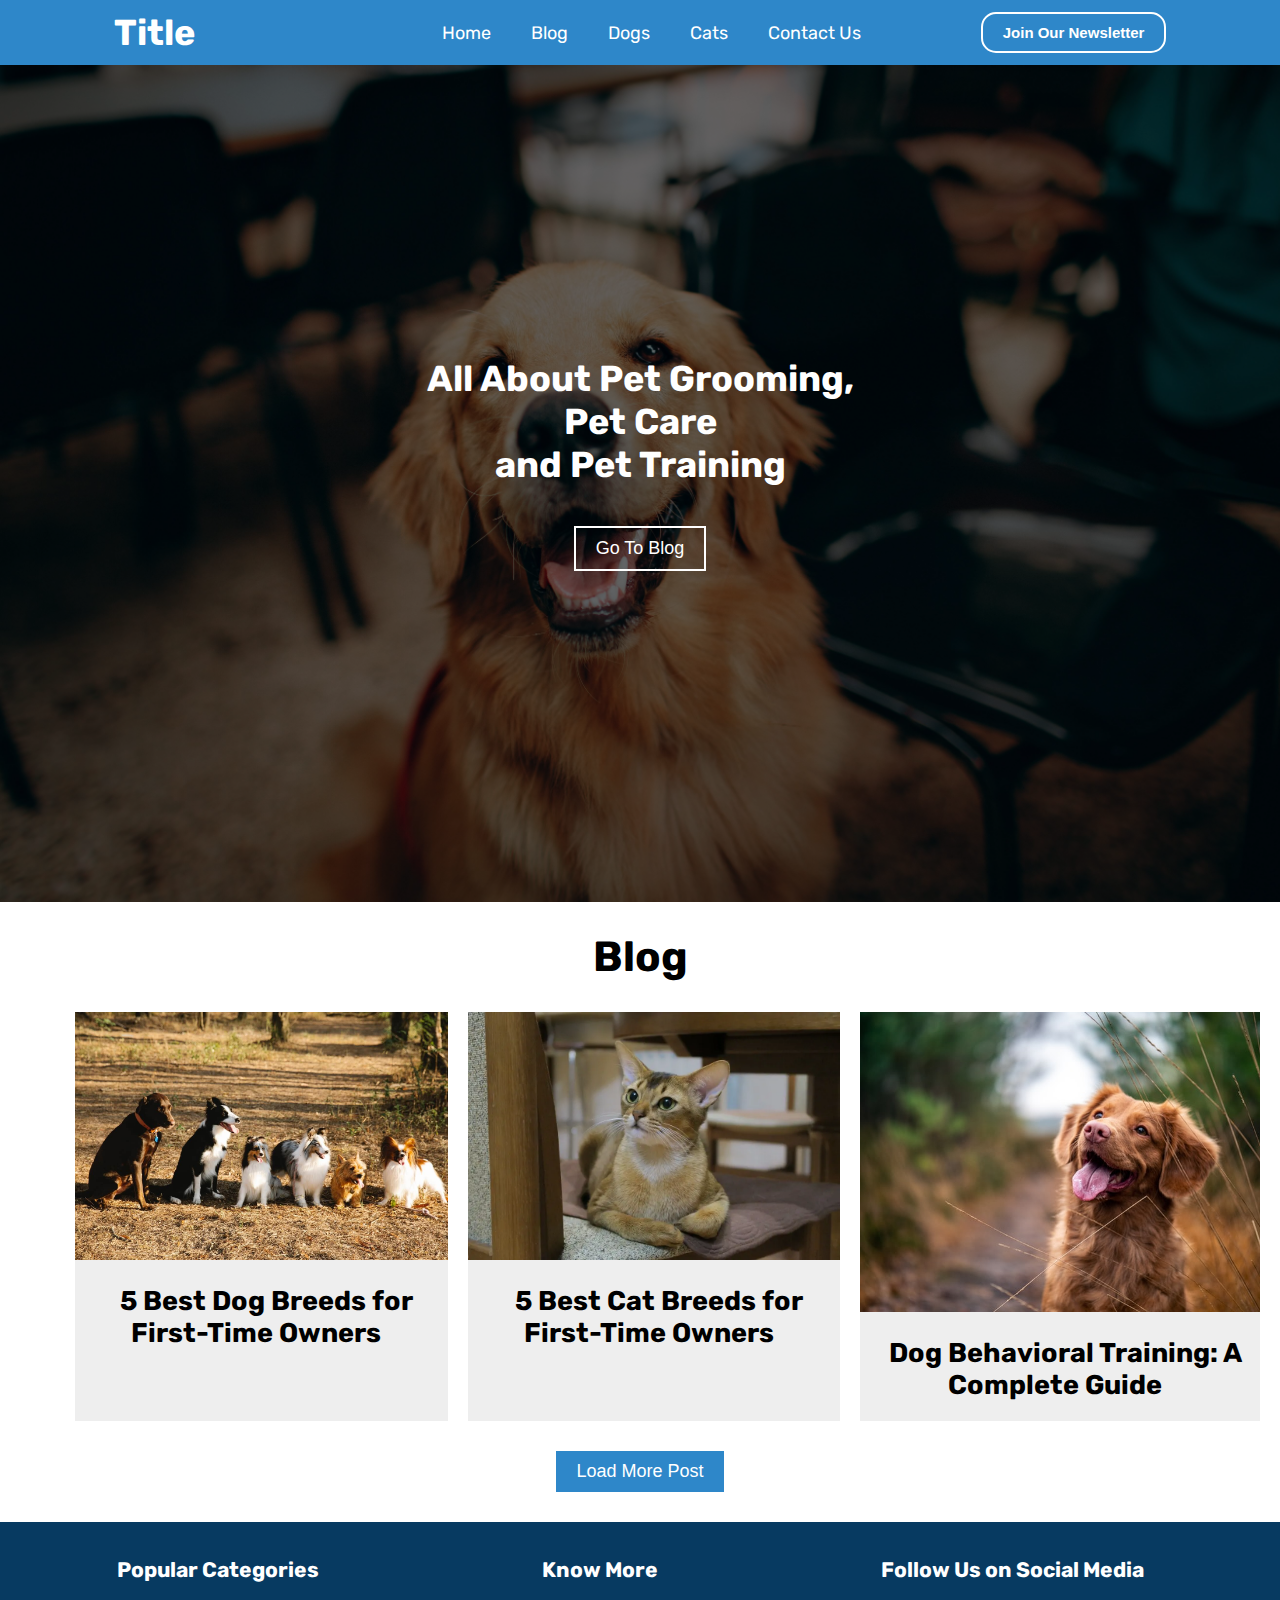
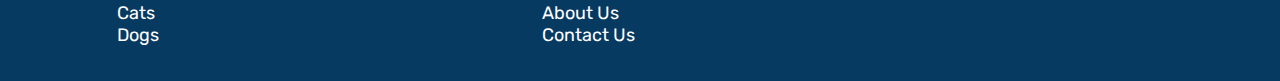
<file: index.html>
<!DOCTYPE html>
<html lang="en">
  <head>
    <meta charset="UTF-8" />
    <meta http-equiv="X-UA-Compatible" content="IE=edge" />
    <meta name="viewport" content="width=device-width, initial-scale=1.0" />
    <title>Pet Blog</title>

    <link rel="preconnect" href="https://fonts.googleapis.com" />
    <link rel="preconnect" href="https://fonts.gstatic.com" crossorigin />
    <link
      href="https://fonts.googleapis.com/css2?family=Rubik:wght@400;500;600;700&display=swap"
      rel="stylesheet"
    />

    <link
      rel="stylesheet"
      href="https://cdnjs.cloudflare.com/ajax/libs/font-awesome/6.0.0-beta2/css/all.min.css"
      integrity="sha512-YWzhKL2whUzgiheMoBFwW8CKV4qpHQAEuvilg9FAn5VJUDwKZZxkJNuGM4XkWuk94WCrrwslk8yWNGmY1EduTA=="
      crossorigin="anonymous"
      referrerpolicy="no-referrer"
    />
    <link rel="stylesheet" href="style.css" />
  </head>
  <body>
    <header id="header">
      <div class="logo">
        <h1><a href="./index.html"> Title</a></h1>

      </div>
      <nav>
        <ul class="nav-links">
          <li><a href="./index.html">Home</a></li>
          <li><a href="./blog.html">Blog</a></li>
          <li><a href="./dogs.html">Dogs</a></li>
          <li><a href="./cats.html">Cats</a></li>
          <li><a href="./contact.html">Contact Us</a></li>
        </ul>
        <button class="main-btn">Join Our Newsletter</button>

        <!-- <button>Join Our Newsletter</button> -->
      </nav>
    </header>

    <section class="newsletter hidden">
      <img src="images/close_icon.png" id="close" />
      <form name="contactform">
        <input
          name="Name"
          type="text"
          class="feedback-input"
          placeholder="Name"
          required
        />
        <input
          name="Email"
          type="text"
          class="feedback-input"
          placeholder="Email"
        />

        <input type="submit" value="SUBMIT" />
      </form>
    </section>

    <main id="main-section">
      <div class="main">

        <div class="main-text">
          <h1 class="center">
            All About Pet Grooming,<br />
            Pet Care <br />
            and Pet Training
          </h1>
          <button class="go"> <a href="#blog"> Go To Blog</a></button>
        </div>
      </div>
    </main>

    <section class="blog" id="blog">
      <h1 class="center">Blog</h1>
      <div class="blog-container">
        <div class="blog-post post-1">
          <div class="blog-post-img">
            <img src="images/blog-post-1.jpg" alt="" width="100" />
          </div>
          <h2> <a href="./blog-post/post-1.html"> 5 Best Dog Breeds for First-Time Owners </a></h2>
        </div>

        <div class="blog-post post-2">
          <div class="blog-post-img">
            <img src="images/cat.webp" alt="" width="100" />
          </div>
          <h2> <a href="./blog-post/post-2.html"> 5 Best Cat Breeds for First-Time Owners </a></h2>

        </div>

        <div class="blog-post post-3">
          <div class="blog-post-img">
            <img src="images/dog-training.jpg" alt="" width="100%" class=""/>
          </div>
          <h2><a href="./blog-post/post-5.html">Dog Behavioral Training: A Complete Guide </a></h2>
        </div>
      </div>

      <button class="load-more"><a href="./blog.html">Load More Post</a></button>
    </section>


        <footer>

            <div class="popular">
                <h3>Popular Categories</h3>
                <p><a href="./cats.html">Cats</a></p>
                <p><a href="./dogs.html">Dogs</a></p>
              </div>

            <div class="know-more">
              <h3>Know More</h3>
      
              <ul>
                <li><a href="./about.html">About Us</a></li>
                <li> <a href="./contact.html">Contact Us</a></li>
              
              </ul>
            </div>
      
           
      
            <div class="social-media">
              <h3>Follow Us on Social Media</h3>
             <a href="https://facebook.com"  target="_blank"> <i class="fa-brands fa-2x fa-facebook"></i></a>
             <a href="https://twitter.com" target="_blank"> <i class="fa-brands fa-2x fa-twitter"></i></a>
             <a href="https://youtube.com" target="_blank"> <i class="fa-brands fa-2x fa-youtube"></i></a>
             <a href="https://instagram.com" target="_blank"> <i class="fa-brands fa-2x fa-instagram"></i></a>
            </div>
          </footer>
        
  

    <script src="main.js"></script>
  </body>
</html>
</file>
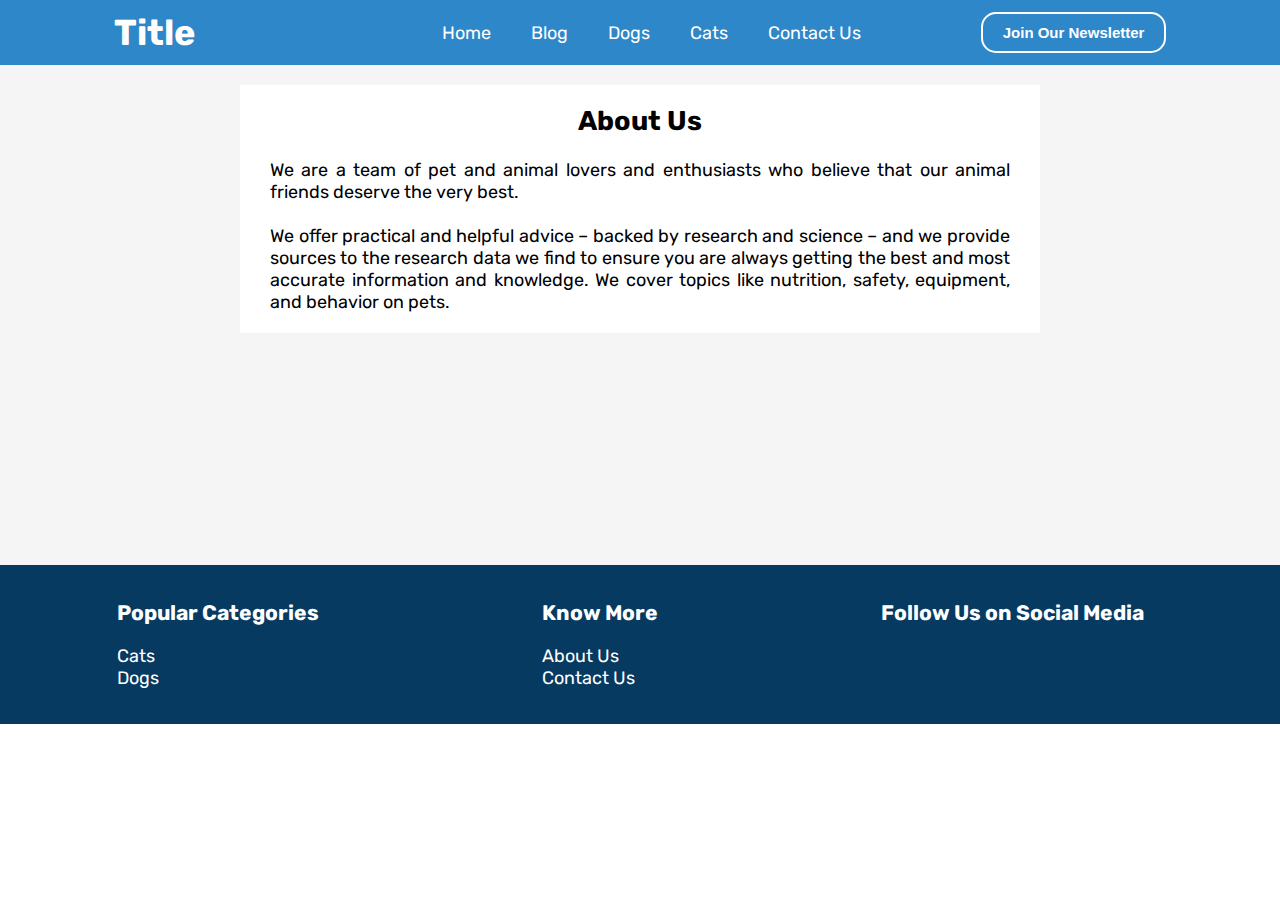
<file: about.html>
<!DOCTYPE html>
<html lang="en">
  <head>
    <meta charset="UTF-8" />
    <meta http-equiv="X-UA-Compatible" content="IE=edge" />
    <meta name="viewport" content="width=device-width, initial-scale=1.0" />
    <title>Pet Blog</title>

    <link rel="preconnect" href="https://fonts.googleapis.com" />
    <link rel="preconnect" href="https://fonts.gstatic.com" crossorigin />
    <link
      href="https://fonts.googleapis.com/css2?family=Rubik:wght@400;500;600;700&display=swap"
      rel="stylesheet"
    />

    <link
      rel="stylesheet"
      href="https://cdnjs.cloudflare.com/ajax/libs/font-awesome/6.0.0-beta2/css/all.min.css"
      integrity="sha512-YWzhKL2whUzgiheMoBFwW8CKV4qpHQAEuvilg9FAn5VJUDwKZZxkJNuGM4XkWuk94WCrrwslk8yWNGmY1EduTA=="
      crossorigin="anonymous"
      referrerpolicy="no-referrer"
    />
    <link rel="stylesheet" href="style.css" />
  </head>
  <body>
    <header id="header">
      <div class="logo">
        <h1><a href="./index.html"> Title</a></h1>
      </div>
      <nav>
        <ul class="nav-links">
          <li><a href="./index.html">Home</a></li>
          <li><a href="./blog.html">Blog</a></li>
          <li><a href="./dogs.html">Dogs</a></li>
          <li><a href="./cats.html">Cats</a></li>
          <li><a href="./contact.html">Contact Us</a></li>
        </ul>
        <button class="main-btn">Join Our Newsletter</button>

        <!-- <button>Join Our Newsletter</button> -->
      </nav>
    </header>

    <section class="newsletter hidden">
      <img src="images/close_icon.png" id="close" />
      <form name="contactform">
        <input
          name="Name"
          type="text"
          class="feedback-input"
          placeholder="Name"
          required
        />
        <input
          name="Email"
          type="text"
          class="feedback-input"
          placeholder="Email"
        />

        <input type="submit" value="SUBMIT" />
      </form>
    </section>

    <section class="about">
      <div class="about-content">
        <h2 class="about-title center">About Us</h2>
        <div class="about-text">
         <br> <p>
            We are a team of pet and animal lovers and
            enthusiasts who believe that our animal friends deserve the very best.
          </p> <br>
          <p>
            We offer practical and helpful advice – backed by research and
            science – and we provide sources to the research data we find to
            ensure you are always getting the best and most accurate information
            and knowledge. We cover topics like nutrition, safety, equipment,
            and behavior on pets.
          </p>
        </div>
      </div>
    </section>

    <footer>
      <div class="popular">
        <h3>Popular Categories</h3>
        <a href="./cats.html">Cats</a> <br />
        <a href="./dogs.html">Dogs</a>
      </div>

      <div class="know-more">
        <h3>Know More</h3>

        <ul>
          <li><a href="./about.html">About Us</a></li>
          <li><a href="./contact.html">Contact Us</a></li>
        </ul>
      </div>

      <div class="social-media">
        <h3>Follow Us on Social Media</h3>
        <a href="https://facebook.com" target="_blank">
          <i class="fa-brands fa-2x fa-facebook"></i
        ></a>
        <a href="https://twitter.com" target="_blank">
          <i class="fa-brands fa-2x fa-twitter"></i
        ></a>
        <a href="https://youtube.com" target="_blank">
          <i class="fa-brands fa-2x fa-youtube"></i
        ></a>
        <a href="https://instagram.com" target="_blank">
          <i class="fa-brands fa-2x fa-instagram"></i
        ></a>
      </div>
    </footer>

    <script src="main.js"></script>
  </body>
</html>
</file>
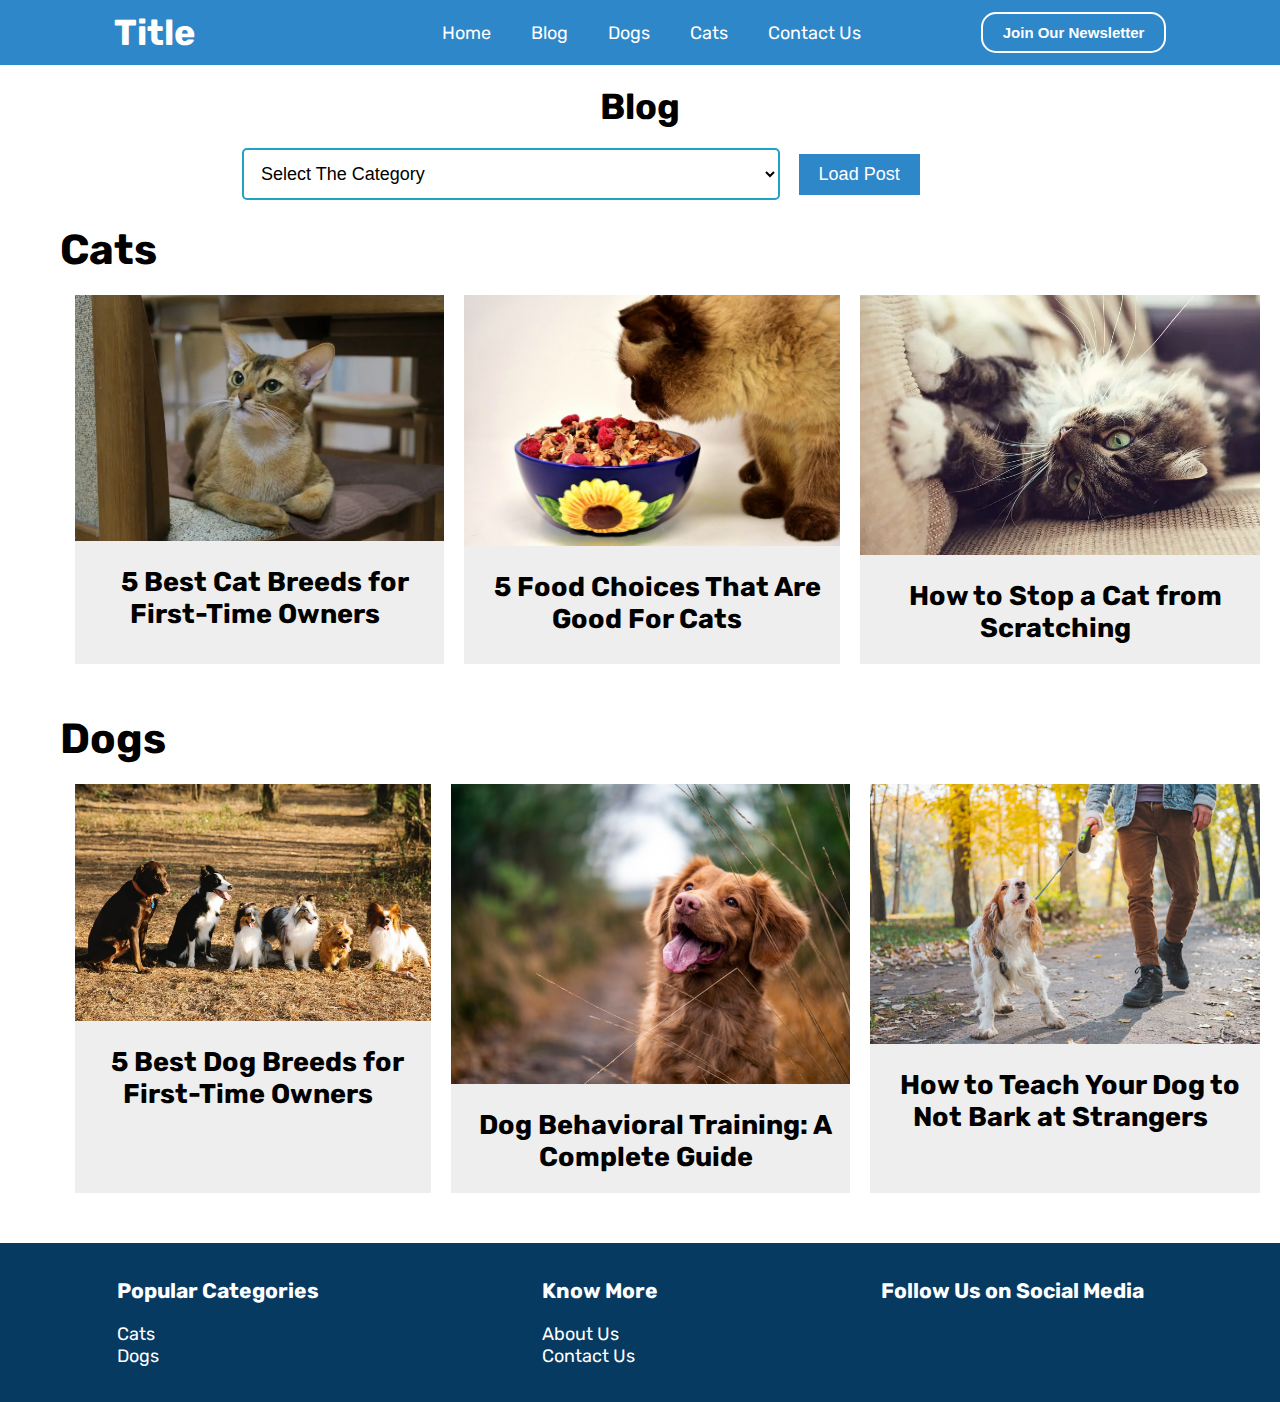
<file: blog.html>
<!DOCTYPE html>
<html lang="en">
  <head>
    <meta charset="UTF-8" />
    <meta http-equiv="X-UA-Compatible" content="IE=edge" />
    <meta name="viewport" content="width=device-width, initial-scale=1.0" />
    <title>Pet Blog</title>

    <link rel="preconnect" href="https://fonts.googleapis.com" />
    <link rel="preconnect" href="https://fonts.gstatic.com" crossorigin />
    <link
      href="https://fonts.googleapis.com/css2?family=Rubik:wght@400;500;600;700&display=swap"
      rel="stylesheet"
    />

    <link
      rel="stylesheet"
      href="https://cdnjs.cloudflare.com/ajax/libs/font-awesome/6.0.0-beta2/css/all.min.css"
      integrity="sha512-YWzhKL2whUzgiheMoBFwW8CKV4qpHQAEuvilg9FAn5VJUDwKZZxkJNuGM4XkWuk94WCrrwslk8yWNGmY1EduTA=="
      crossorigin="anonymous"
      referrerpolicy="no-referrer"
    />
    <link rel="stylesheet" href="style.css" />

    <style>
      section.newsletter{
       background: rgb(48 39 39 / 81%);
      }
    </style>
  </head>
  <body>
    <header id="header">
      <div class="logo">
        <h1><a href="./index.html">Title</a></h1>
      </div>
      <nav>
        <ul class="nav-links">
          <li><a href="/index.html">Home</a></li>
          <li><a href="./blog.html">Blog</a></li>
          <li><a href="./dogs.html">Dogs</a></li>
          <li><a href="./cats.html">Cats</a></li>
          <li><a href="./contact.html">Contact Us</a></li>
        </ul>
        <button class="main-btn">Join Our Newsletter</button>
      </nav>
    </header>

    <section class="newsletter hidden">
      <img src="images/close_icon.png" id="close" />
      <form name="contactform">
        <input
          name="Name"
          type="text"
          class="feedback-input"
          placeholder="Name"
          required
        />
        <input
          name="Email"
          type="text"
          class="feedback-input"
          placeholder="Email"
        />

        <input type="submit" value="SUBMIT" />
      </form>
    </section>

    <main class="blog-page">
      <h1 class="center">Blog</h1>
      <div class="selector">
        <select name="" id="selectCategory" class="feedback-input category">
          <option value="Select">Select The Category</option>
          <option value="Cats">Cats</option>
          <option value="Dogs">Dogs</option>
        </select>

        <button class="btn btn-details" onclick="category()">Load Post</button>
      </div>
    </main>

    <section id="cats" class="cats-post">
      <h2 class="cats-title">Cats</h2>

      <div class="blog-container">
        <div class="blog-post post-1">
          <div class="blog-post-img">
            <img src="images/cat.webp" alt="" width="100" />
          </div>
          <h2>
            <a href="./blog-post/post-2.html"
              >5 Best Cat Breeds for First-Time Owners
            </a>
          </h2>
        </div>

        <div class="blog-post post-2">
          <div class="blog-post-img">
            <img src="images/cat-food.jpg" alt="" width="100" />
          </div>
          <h2>
            <a href="./blog-post/post-4.html"
              >5 Food Choices That Are Good For Cats</a
            >
          </h2>
        </div>

        <div class="blog-post post-3">
          <div class="blog-post-img">
            <img src="images/cat-post-3.jpg" alt="" width="100%" class="" />
          </div>

          <h2>
            <a href="./blog-post/post-3.html"
              >How to Stop a Cat from Scratching</a>
          </h2>
        </div>
      </div>
    </section>

    <section id="dogs" class="dogs-post">
      <h2 class="dogs-title">Dogs</h2>

      <div class="blog-container">
        <div class="blog-post post-1">
          <div class="blog-post-img">
            <img src="images/blog-post-1.jpg" alt="" width="100" />
          </div>
          <h2> <a href="./blog-post/post-1.html"> 5 Best Dog Breeds for First-Time Owners</a>
           </h2>
        </div>

        <div class="blog-post post-2">
          <div class="blog-post-img">
            <img src="images/dog-training.jpg" alt="" width="100" />
          </div>
          <h2>
            <a href="./blog-post/post-5.html"
              >Dog Behavioral Training: A Complete Guide</a
            >
          </h2>
        </div>

        <div class="blog-post post-3">
          <div class="blog-post-img">
            <img src="images/dog-barking.jpg" alt="" width="100" class="" />
          </div>

          <h2>
            <a href="./blog-post/post-6.html"
              >How to Teach Your Dog to Not Bark at Strangers</a
            >
          </h2>
        </div>
      </div>
    </section>

    <footer>
      <div class="popular">
        <h3>Popular Categories</h3>
        <p><a href="./cats.html">Cats</a></p>
        <p><a href="./dogs.html">Dogs</a></p>
      </div>

    <div class="know-more">
      <h3>Know More</h3>

      <ul>
        <li><a href="./about.html">About Us</a></li>
        <li> <a href="./contact.html">Contact Us</a></li>
      
      </ul>
    </div>

      <div class="social-media">
        <h3>Follow Us on Social Media</h3>
        <a href="https://facebook.com" target="_blank">
          <i class="fa-brands fa-2x fa-facebook"></i
        ></a>
        <a href="https://twitter.com" target="_blank">
          <i class="fa-brands fa-2x fa-twitter"></i
        ></a>
        <a href="https://youtube.com" target="_blank">
          <i class="fa-brands fa-2x fa-youtube"></i
        ></a>
        <a href="https://instagram.com" target="_blank">
          <i class="fa-brands fa-2x fa-instagram"></i
        ></a>
      </div>
    </footer>

    <script src="./main.js"></script>
  </body>
</html>
</file>
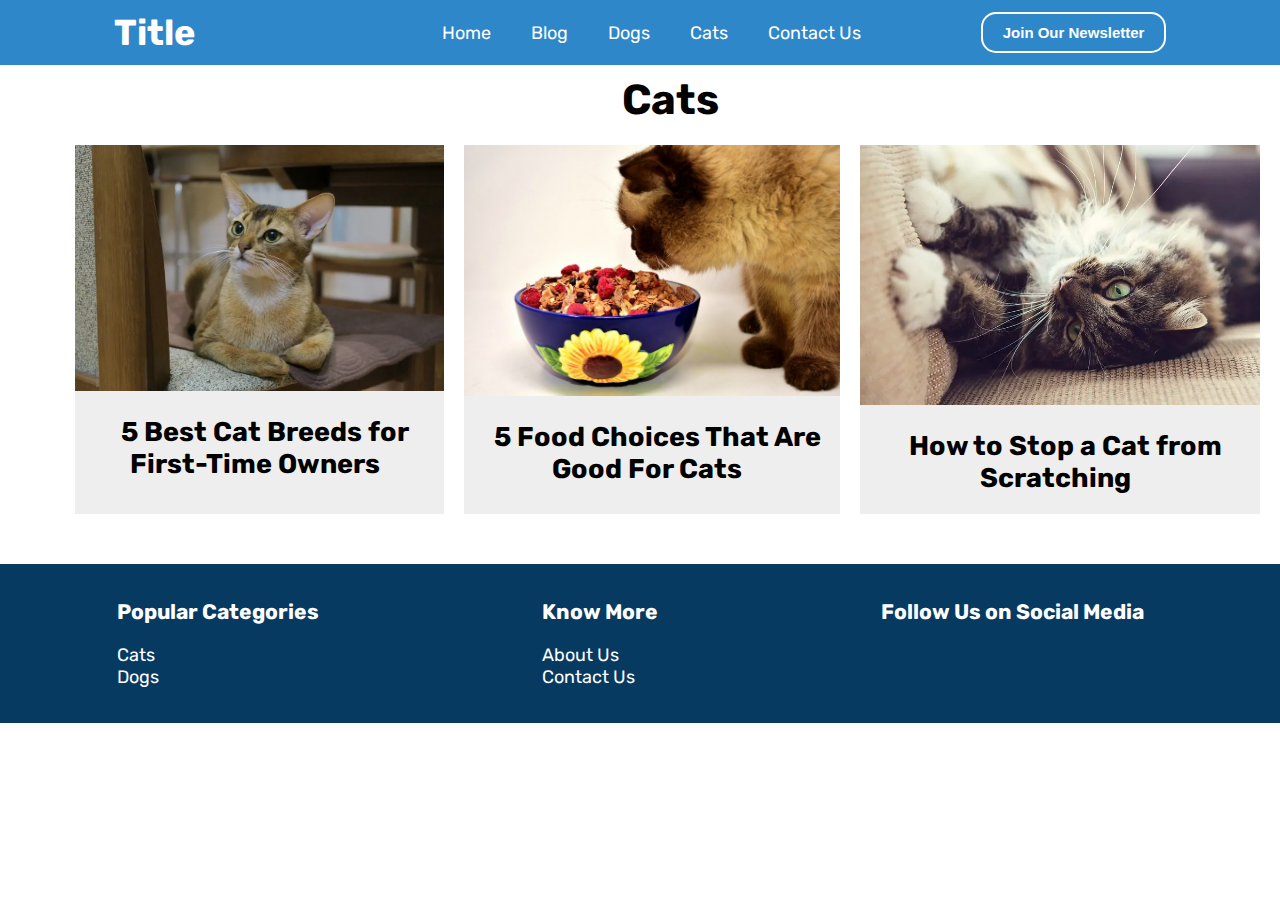
<file: cats.html>
<!DOCTYPE html>
<html lang="en">
  <head>
    <meta charset="UTF-8" />
    <meta http-equiv="X-UA-Compatible" content="IE=edge" />
    <meta name="viewport" content="width=device-width, initial-scale=1.0" />
    <title>Pet Blog</title>

    <link rel="preconnect" href="https://fonts.googleapis.com" />
    <link rel="preconnect" href="https://fonts.gstatic.com" crossorigin />
    <link
      href="https://fonts.googleapis.com/css2?family=Rubik:wght@400;500;600;700&display=swap"
      rel="stylesheet"
    />

    <link
      rel="stylesheet"
      href="https://cdnjs.cloudflare.com/ajax/libs/font-awesome/6.0.0-beta2/css/all.min.css"
      integrity="sha512-YWzhKL2whUzgiheMoBFwW8CKV4qpHQAEuvilg9FAn5VJUDwKZZxkJNuGM4XkWuk94WCrrwslk8yWNGmY1EduTA=="
      crossorigin="anonymous"
      referrerpolicy="no-referrer"
    />
    <link rel="stylesheet" href="style.css" />
  </head>
  <body>
    <header id="header">
      <div class="logo">
        <h1><a href="./index.html"> Title</a></h1>

      </div>
      <nav>
        <ul class="nav-links">
          <li><a href="./index.html">Home</a></li>
          <li><a href="./blog.html">Blog</a></li>
          <li><a href="./dogs.html">Dogs</a></li>
          <li><a href="./cats.html">Cats</a></li>
          <li><a href="./contact.html">Contact Us</a></li>
        </ul>
        <button class="main-btn">Join Our Newsletter</button>

        <!-- <button>Join Our Newsletter</button> -->
      </nav>
    </header>

    <section class="newsletter hidden">
      <img src="images/close_icon.png" id="close" />
      <form name="contactform">
        <input
          name="Name"
          type="text"
          class="feedback-input"
          placeholder="Name"
          required
        />
        <input
          name="Email"
          type="text"
          class="feedback-input"
          placeholder="Email"
        />

        <input type="submit" value="SUBMIT" />
      </form>
    </section>

    <section id="cats" class="cats-post">
        <h2 class="cats-title center">Cats</h2>
  
        <div class="blog-container">
          <div class="blog-post post-1">
            <div class="blog-post-img">
              <img src="images/cat.webp" alt="" width="100" />
            </div>
            <h2>
              <a href="./blog-post/post-2.html"
                >5 Best Cat Breeds for First-Time Owners
              </a>
            </h2>
          </div>
  
          <div class="blog-post post-2">
            <div class="blog-post-img">
              <img src="images/cat-food.jpg" alt="" width="100" />
            </div>
            <h2>
              <a href="./blog-post/post-4.html"
                >5 Food Choices That Are Good For Cats</a
              >
            </h2>
          </div>
  
          <div class="blog-post post-3">
            <div class="blog-post-img">
              <img src="images/cat-post-3.jpg" alt="" width="100%" class="" />
            </div>
  
            <h2>
              <a href="./blog-post/post-3.html"
                >How to Stop a Cat from Scratching</a>
            </h2>
          </div>
        </div>
      </section>
        <footer>

            <div class="popular">
                <h3>Popular Categories</h3>
                <p><a href="./cats.html">Cats</a></p>
                <p><a href="./dogs.html">Dogs</a></p>
              </div>

            <div class="know-more">
              <h3>Know More</h3>
      
              <ul>
                <li><a href="./about.html">About Us</a></li>
                <li> <a href="./contact.html">Contact Us</a></li>
              
              </ul>
            </div>
      
           
      
            <div class="social-media">
              <h3>Follow Us on Social Media</h3>
             <a href="https://facebook.com"  target="_blank"> <i class="fa-brands fa-2x fa-facebook"></i></a>
             <a href="https://twitter.com" target="_blank"> <i class="fa-brands fa-2x fa-twitter"></i></a>
             <a href="https://youtube.com" target="_blank"> <i class="fa-brands fa-2x fa-youtube"></i></a>
             <a href="https://instagram.com" target="_blank"> <i class="fa-brands fa-2x fa-instagram"></i></a>
            </div>
          </footer>
        
  

    <script src="main.js"></script>
  </body>
</html>
</file>
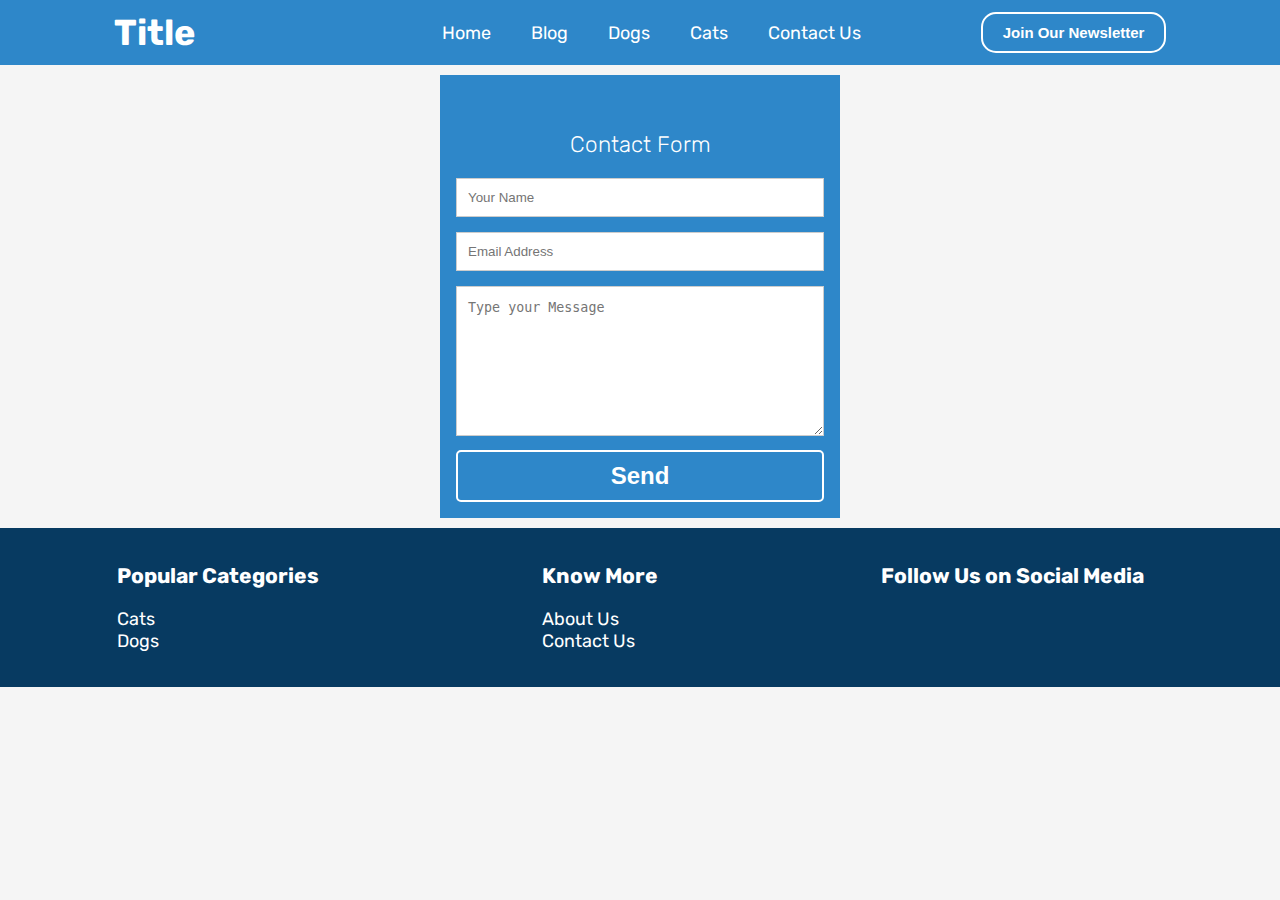
<file: contact.html>
<!DOCTYPE html>
<html lang="en">
  <head>
    <meta charset="UTF-8" />
    <meta http-equiv="X-UA-Compatible" content="IE=edge" />
    <meta name="viewport" content="width=device-width, initial-scale=1.0" />
    <title>Pet Blog</title>

    <link rel="preconnect" href="https://fonts.googleapis.com" />
    <link rel="preconnect" href="https://fonts.gstatic.com" crossorigin />
    <link
      href="https://fonts.googleapis.com/css2?family=Rubik:wght@400;500;600;700&display=swap"
      rel="stylesheet"
    />

    <link
      rel="stylesheet"
      href="https://cdnjs.cloudflare.com/ajax/libs/font-awesome/6.0.0-beta2/css/all.min.css"
      integrity="sha512-YWzhKL2whUzgiheMoBFwW8CKV4qpHQAEuvilg9FAn5VJUDwKZZxkJNuGM4XkWuk94WCrrwslk8yWNGmY1EduTA=="
      crossorigin="anonymous"
      referrerpolicy="no-referrer"
    />
    <link rel="stylesheet" href="style.css" />
  </head>
  <body style="background: #f5f5f5">
    <header id="header">
      <div class="logo">
        <h1><a href="./index.html">Title</a></h1>
      </div>
      <nav>
        <ul class="nav-links">
          <li><a href="./index.html">Home</a></li>
          <li><a href="./blog.html">Blog</a></li>
          <li><a href="./dogs.html">Dogs</a></li>
          <li><a href="./cats.html">Cats</a></li>
          <li><a href="./contact.html">Contact Us</a></li>
        </ul>
        <button class="main-btn">Join Our Newsletter</button>
      </nav>
    </header>

    <section class="newsletter hidden">
      <img src="images/close_icon.png" id="close" />
      <form name="contactform">
        <input
          name="Name"
          type="text"
          class="feedback-input"
          placeholder="Name"
          required
        />
        <input
          name="Email"
          type="text"
          class="feedback-input"
          placeholder="Email"
        />

        <input type="submit" value="SUBMIT" />
      </form>
    </section>


    <div class="contact-form">
        <h1>Contact Form</h1>
        <form>
            <input type="text" name="field1" placeholder="Your Name" />
            <input type="email" name="field2" placeholder="Email Address" />
            <textarea name="field3" placeholder="Type your Message"></textarea>
            <input type="submit" value="Send" />
            </form>
    </div>

    <footer>
      <div class="popular">
        <h3>Popular Categories</h3>
        <p><a href="./cats.html">Cats</a></p>
        <p><a href="./dogs.html">Dogs</a></p>
      </div>

    <div class="know-more">
      <h3>Know More</h3>

      <ul>
        <li><a href="./about.html">About Us</a></li>
        <li> <a href="./contact.html">Contact Us</a></li>
      
      </ul>
    </div>

      <div class="social-media">
        <h3>Follow Us on Social Media</h3>
        <a href="https://facebook.com" target="_blank">
          <i class="fa-brands fa-2x fa-facebook"></i
        ></a>
        <a href="https://twitter.com" target="_blank">
          <i class="fa-brands fa-2x fa-twitter"></i
        ></a>
        <a href="https://youtube.com" target="_blank">
          <i class="fa-brands fa-2x fa-youtube"></i
        ></a>
        <a href="https://instagram.com" target="_blank">
          <i class="fa-brands fa-2x fa-instagram"></i
        ></a>
      </div>
    </footer>

    <script src="main.js"></script>
  </body>
</html>
</file>
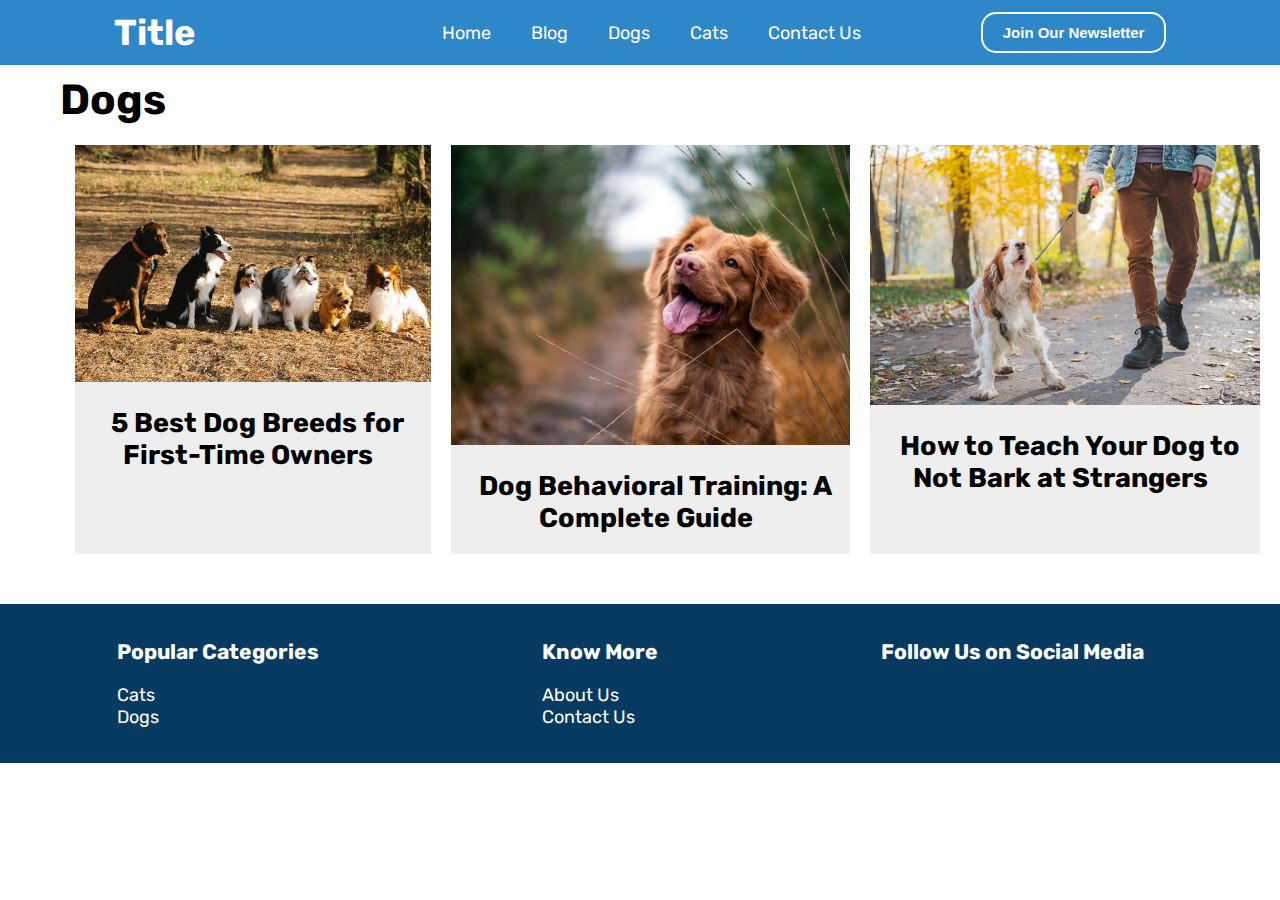
<file: dogs.html>
<!DOCTYPE html>
<html lang="en">
  <head>
    <meta charset="UTF-8" />
    <meta http-equiv="X-UA-Compatible" content="IE=edge" />
    <meta name="viewport" content="width=device-width, initial-scale=1.0" />
    <title>Pet Blog</title>

    <link rel="preconnect" href="https://fonts.googleapis.com" />
    <link rel="preconnect" href="https://fonts.gstatic.com" crossorigin />
    <link
      href="https://fonts.googleapis.com/css2?family=Rubik:wght@400;500;600;700&display=swap"
      rel="stylesheet"
    />

    <link
      rel="stylesheet"
      href="https://cdnjs.cloudflare.com/ajax/libs/font-awesome/6.0.0-beta2/css/all.min.css"
      integrity="sha512-YWzhKL2whUzgiheMoBFwW8CKV4qpHQAEuvilg9FAn5VJUDwKZZxkJNuGM4XkWuk94WCrrwslk8yWNGmY1EduTA=="
      crossorigin="anonymous"
      referrerpolicy="no-referrer"
    />
    <link rel="stylesheet" href="style.css" />
  </head>
  <body>
    <header id="header">
      <div class="logo">
        <h1><a href="./index.html"> Title</a></h1>

      </div>
      <nav>
        <ul class="nav-links">
          <li><a href="./index.html">Home</a></li>
          <li><a href="./blog.html">Blog</a></li>
          <li><a href="./dogs.html">Dogs</a></li>
          <li><a href="./cats.html">Cats</a></li>
          <li><a href="./contact.html">Contact Us</a></li>
        </ul>
        <button class="main-btn">Join Our Newsletter</button>

        <!-- <button>Join Our Newsletter</button> -->
      </nav>
    </header>

    <section class="newsletter hidden">
      <img src="images/close_icon.png" id="close" />
      <form name="contactform">
        <input
          name="Name"
          type="text"
          class="feedback-input"
          placeholder="Name"
          required
        />
        <input
          name="Email"
          type="text"
          class="feedback-input"
          placeholder="Email"
        />

        <input type="submit" value="SUBMIT" />
      </form>
    </section>
    <section id="dogs" class="dogs-post">
        <h2 class="dogs-title">Dogs</h2>
  
        <div class="blog-container">
          <div class="blog-post post-1">
            <div class="blog-post-img">
              <img src="images/blog-post-1.jpg" alt="" width="100" />
            </div>
            <h2> <a href="./blog-post/post-1.html"> 5 Best Dog Breeds for First-Time Owners</a>
             </h2>
          </div>
  
          <div class="blog-post post-2">
            <div class="blog-post-img">
              <img src="images/dog-training.jpg" alt="" width="100" />
            </div>
            <h2>
              <a href="./blog-post/post-5.html"
                >Dog Behavioral Training: A Complete Guide</a
              >
            </h2>
          </div>
  
          <div class="blog-post post-3">
            <div class="blog-post-img">
              <img src="images/dog-barking.jpg" alt="" width="100" class="" />
            </div>
  
            <h2>
              <a href="./blog-post/post-6.html"
                >How to Teach Your Dog to Not Bark at Strangers</a
              >
            </h2>
          </div>
        </div>
      </section>


        <footer>

            <div class="popular">
                <h3>Popular Categories</h3>
               <a href="/cats.html">Cats</a> <br>
               <a href="/dogs.html">Dogs</a> 

              </div>

            <div class="know-more">
              <h3>Know More</h3>
      
              <ul>
                <li> <a href="/about.html">About Us</a> </li>
                <li> <a href="/contact.html">Contact Us</a></li>
               
              </ul>
            </div>
      
           
      
            <div class="social-media">
              <h3>Follow Us on Social Media</h3>
             <a href="https://facebook.com"  target="_blank"> <i class="fa-brands fa-2x fa-facebook"></i></a>
             <a href="https://twitter.com" target="_blank"> <i class="fa-brands fa-2x fa-twitter"></i></a>
             <a href="https://youtube.com" target="_blank"> <i class="fa-brands fa-2x fa-youtube"></i></a>
             <a href="https://instagram.com" target="_blank"> <i class="fa-brands fa-2x fa-instagram"></i></a>
            </div>
          </footer>
        
  

    <script src="main.js"></script>
  </body>
</html>
</file>
<file: style.css>
* {
  margin: 0;
  padding: 0;
  box-sizing: border-box;
}
a {
  text-decoration: none;
  color: inherit;
}
ul {
  list-style-type: none;
}
button {
  border: none;
}

html {
  scroll-behavior: smooth;
}

body {
  font-family: "Rubik", sans-serif !important;
  font-size: 18px;
}

.center{
  text-align: center;
}

.hidden {
  display: none;
}

header,
nav {
  background: #2e87c9;
  color: white;
  display: flex;
  flex-direction: row;
  align-items: center;
  justify-content: space-around;
  min-height: 65px;
  position: relative;
}

header ul {
  display: flex;
}

header li {
  margin: 0 20px;
}

.main-btn {
  padding: 10px 20px;
  background: transparent;
  border: 2px solid white;
  border-radius: 15px;
  align-items: center;
  color: white;
  font-size: 15px;
  font-weight: bold;
  margin-left: 100px;
  cursor: pointer;
}

section.newsletter {
  background: rgba(255, 255, 255, 0.808);

  width: 100%;
  height: 100%;
  position: absolute;
  top: 0;
  left: 0;
  margin: auto;

  display: flex;
  align-items: center;
}
.newsletter form {
  max-width: 420px;
  margin: 50px auto;
  background: white;
  padding: 50px 50px;
}

.feedback-input {
  color: black;
  font-weight: 500;
  font-size: 18px;
  border-radius: 5px;
  line-height: 22px;
  background-color: transparent;
  border: 2px solid rgb(34, 162, 194);
  transition: all 0.3s;
  padding: 13px;
  margin-bottom: 15px;
  width: 100%;
  box-sizing: border-box;
  outline: 0;
}

.feedback-input:focus {
  border: 2px solid #2cda1c;
}

textarea {
  height: 150px;
  line-height: 150%;
  resize: vertical;
}

[type="submit"] {
  width: 100%;
  background: rgb(34, 162, 194);
  border-radius: 5px;
  border: 0;
  cursor: pointer;
  color: white;
  font-size: 24px;
  padding-top: 10px;
  padding-bottom: 10px;
  transition: all 0.3s;
  margin-top: -4px;
  font-weight: 700;
}
[type="submit"]:hover {
  background: #4ec220;
}
#close {
  right: 500px;
  position: absolute;
  width: 30px;
  top: 200px;
  cursor: pointer;
}

.hidden {
  display: none !important;
}

.main {
  display: flex;
  height: 93vh;
}

.main-text,
.main-img {
  flex: 1;
}

.main-text {
  /* align-items: flex-end; */
  align-items: center;
  justify-content: center;
  display: flex;
  color: white;
  flex-direction: column;

  background: rgb(0, 0, 0);
  background: rgba(0, 0, 0, 0.6);
}

.main {
  background-image: url(./images/dog.jpg);
  background-size: cover;
  background-position: left;
}

.go {
  padding: 10px 20px;
  background: transparent;
  color: white;
  font-size: 18px;
  margin: 40px 0;

  border: 2px solid white;
}

.center {
  text-align: center;
}

.blog-container {
  display: grid;
  grid-column-gap: 20px;
  grid-template-columns: auto auto auto;
  margin: 0 20px;
  margin-bottom: 50px;
}
.blog-post {
  background: rgb(238, 238, 238);
  max-width: 400px;
}

.blog-post img {
  width: 100%;
}

.blog-post h2 {
  text-align: center;
  margin: 20px 0;
}

.blog-post a{
  margin: 0 10px;
}
.post-1 {
  margin-left: 55px;
}

.blog h1 {
  margin: 30px 0;
  font-size: 42px;
}

.load-more {
  margin: auto;
  padding: 10px 20px;
  color: white;
  background: #2e87c9;
  font-size: 18px;
  text-align: center;
  display: block;
  margin-top: -20px;
  margin-bottom: 30px;
}

/* Footer */
footer {
  width: 100%;
  background-color: #282828;
  background: #073a61;

  color: white;
  padding: 25px;

  display: grid;
  grid-column-gap: 20px;
  grid-template-columns: auto auto auto;
  place-items: baseline;
  place-content: space-around;
}

.know-more,
.popular {
  flex: 1;
}

.know-more {
  padding: 10px 20px;
}

footer h3 {
  margin-bottom: 20px;
}

.social-media {
  margin-right: 20px;
}

.social-media i {
  margin: 0 10px;
}

/* End Footer */

/* Blog Page Design */

.blog-page h1 {
  margin: 20px auto;
}

.btn-details {
  padding: 10px 20px;
  color: white;
  background: #2e87c9;
  font-size: 18px;
  margin-left: 15px;
  cursor: pointer;
}

.feedback-input.category {
  margin-top: 50px;
  width: 60%;
  margin-left: 50px;
  cursor: pointer;
}
.selector {
  margin: auto;
  width: 70%;
  margin-top: -50px;
}

h2.cats-title,
h2.dogs-title {
  font-size: 42px;
  margin: 10px 0 20px 60px;
}
/*END Blog Page Design */

/* Single Post */
.single-post-container {
  margin: 20px 100px;
  display: grid;
  grid-template-areas: "article article article sidebar";

  grid-column-gap: 20px;
}

.single-article {
  grid-area: article;
  padding: 30px 50px;
  font-size: 18px;
  /* padding-right: 100px; */
  background: white;
  padding-top: 30px;
  box-shadow: 0 0 30px rgba(0, 0, 0, 0.13);
  text-align: justify;
}

.blog-sidebar {
  background: white ;
  box-shadow: 0 0 30px rgba(0, 0, 0, 0.13);
  grid-area: sidebar;
  margin-left: 20px;
  padding: 30px 20px;
  overflow: hidden;
  height: fit-content;
}

.blog-sidebar h2 {
  margin-bottom: 20px;
  text-align: center;
}
.popular-post h3{
  text-align: center;
}

.popular-post {
  margin: 10px 0;
}


.popular-post img{
  width: 100%;
}

.author-bio {
  margin: 20px 0;
  font-weight: 500;
}

.author-bio i {
  margin-right: 5px;
}

.fa-calendar-days {
  margin-left: 10px;
}

.featured-image {
  width: 100%;
  margin-bottom: 20px;
}

.single-article h2 {
  margin: 20px 0 10px 0;
}
/* END Single Post */

/* Contact Form */
.contact-form {
  font-size: 16px;
  max-width: 400px;
  margin: 10px auto;
  padding: 16px;
  background: #f7f7f7;
  background: #2e87c9;
}
.contact-form h1 {
  background: #2e87c9;
  padding: 20px 0;
  font-size: 140%;
  font-weight: 300;
  text-align: center;
  color: #fff;
  margin-top: 20px;
 
}

.contact-form input[type="text"],
.contact-form input[type="email"],
.contact-form textarea,
.contact-form select {
  outline: none;

  width: 100%;
  background: #fff;
  margin-bottom: 4%;
  border: 1px solid #ccc;
  padding: 3%;
  color: #555;
}

.contact-form input[type="submit"]{
  background: transparent;
  border: 2px solid #fff;
}

/* .about{
  max-width: 800px;
  margin: 0 auto;
   background: #f5f5f5;
   text-align: justify;
   min-height: 500px;
   padding: 20px 30px;

} */


.about{

  margin: 0 auto;
   background: #f5f5f5;
   text-align: justify;
   min-height: 500px;
   padding: 20px 30px;
   position: relative;

}

.about-content{
  max-width: 800px;
  background: white;
  margin:  auto;
  padding: 20px 30px;
 }
</file>
